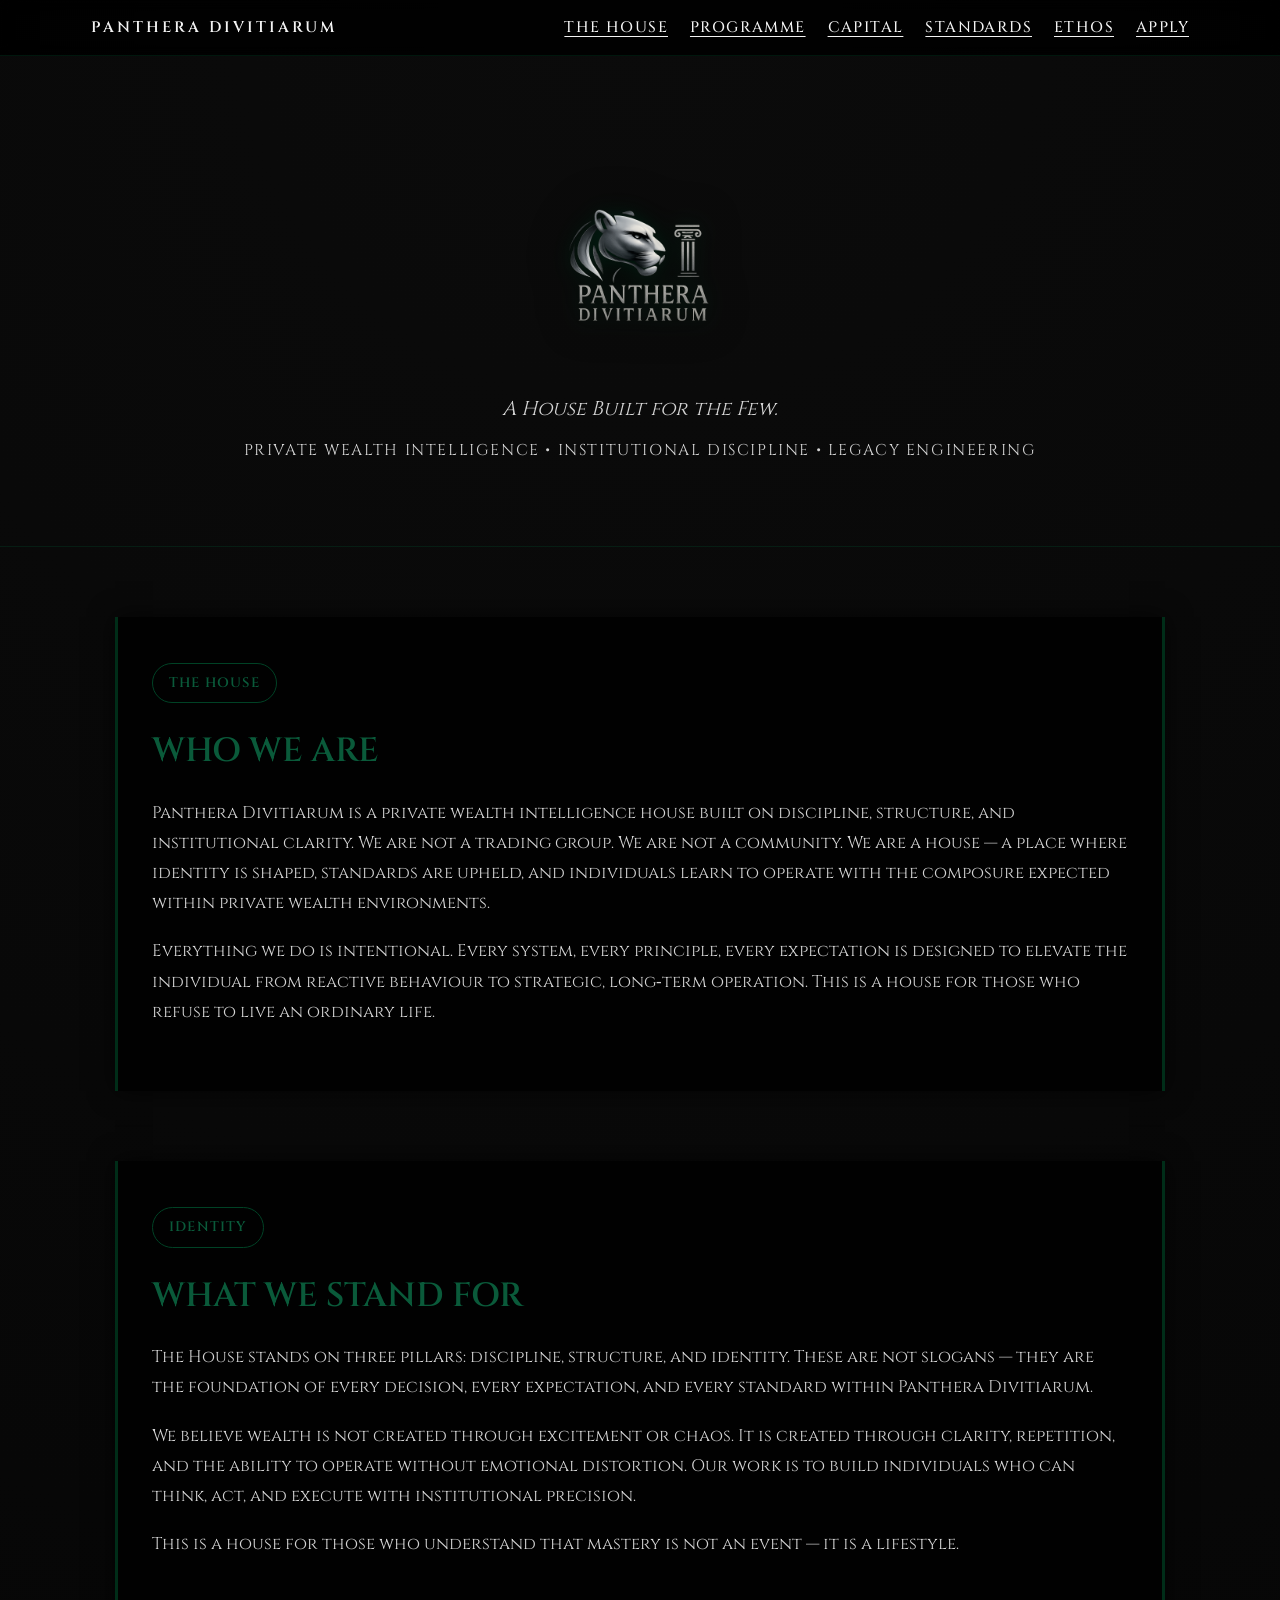
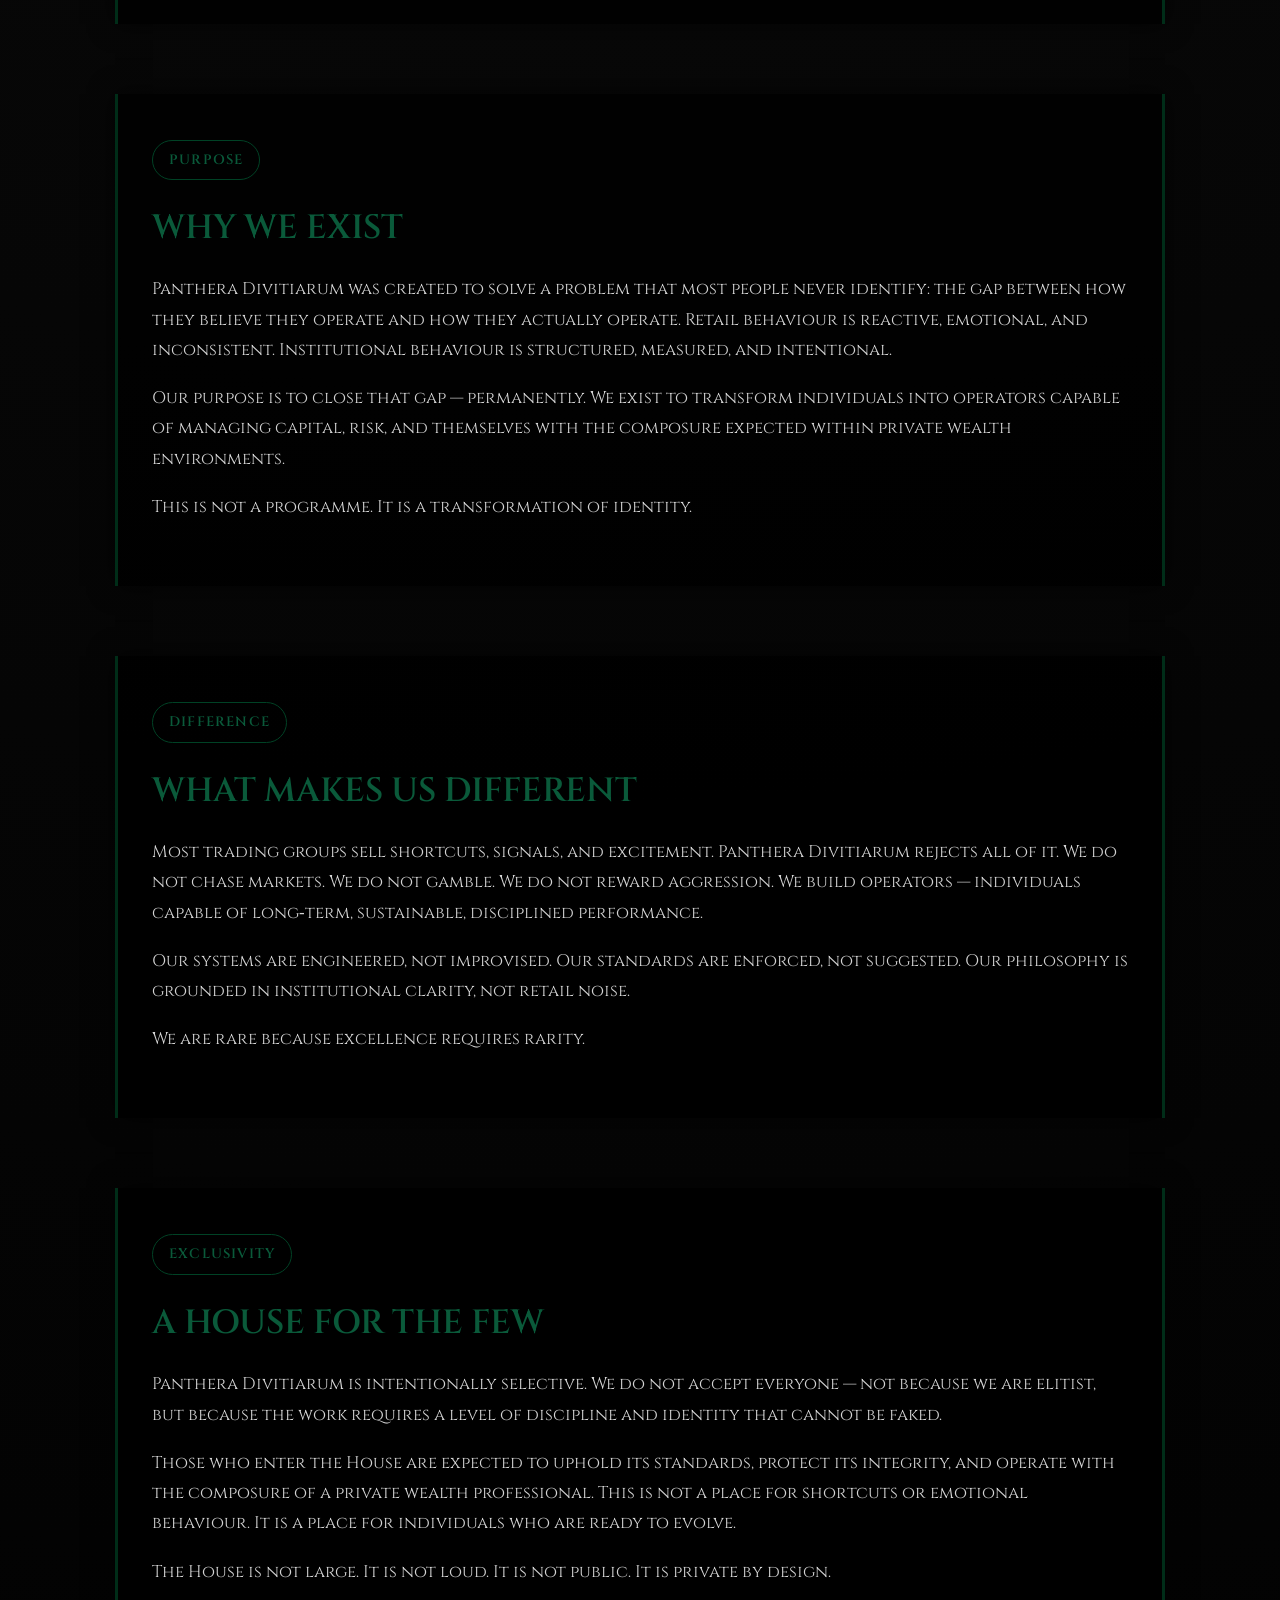
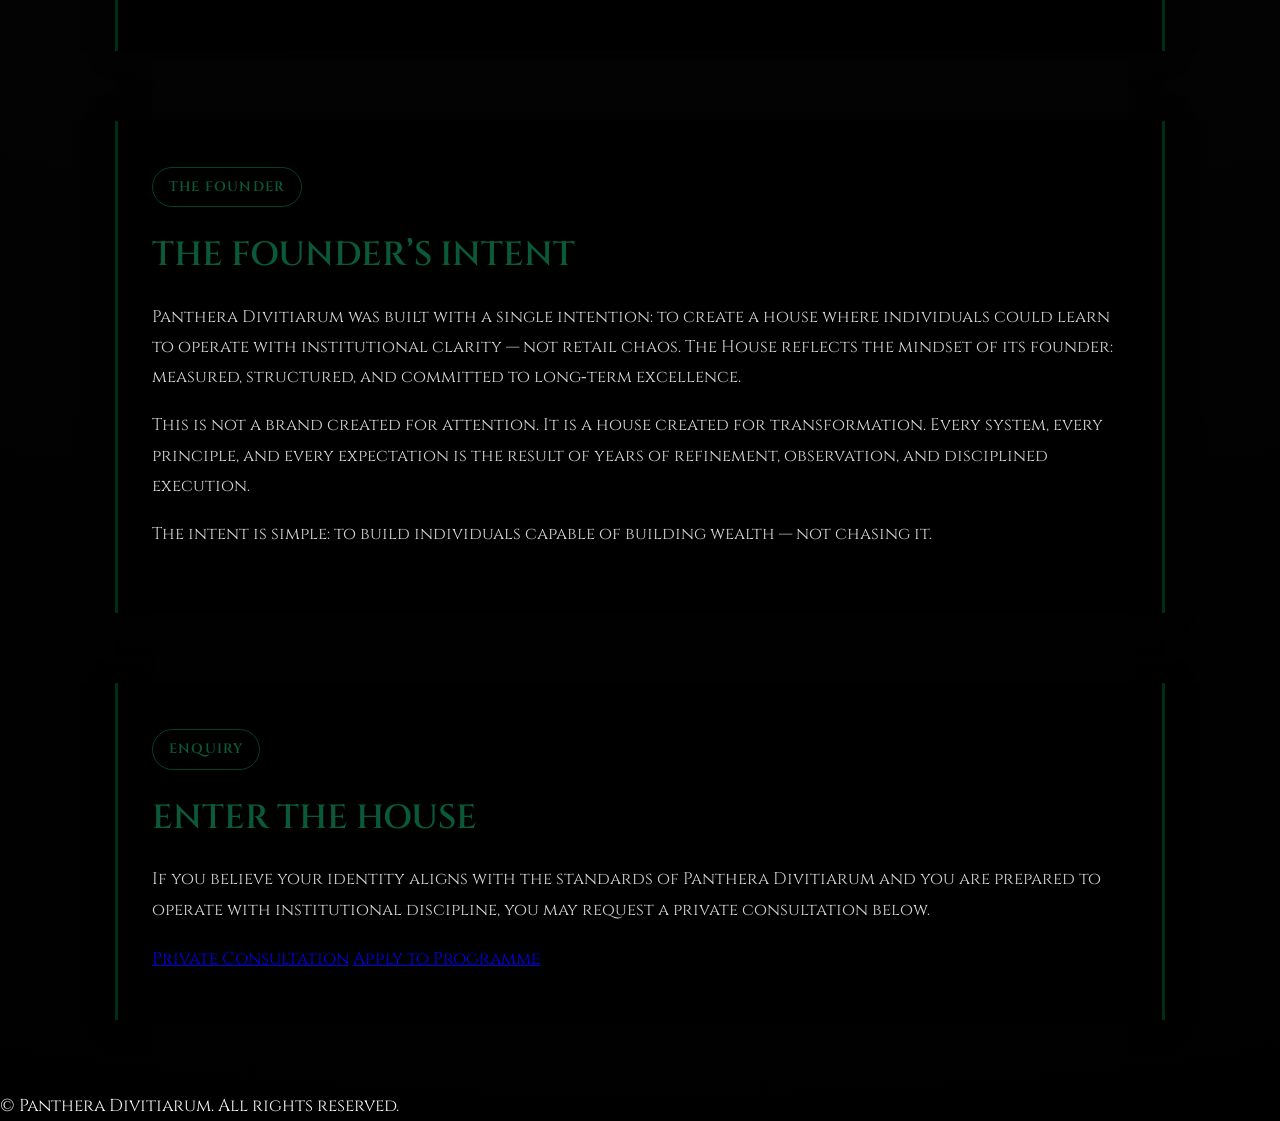
<file: index.html>
<!DOCTYPE html>
<html lang="en">
<head>
  <meta charset="UTF-8" />
  <meta name="viewport" content="width=device-width, initial-scale=1.0" />
  <title>Panthera Divitiarum — The House</title>

  <link href="https://fonts.googleapis.com/css2?family=Cinzel:wght@400;600;700&display=swap" rel="stylesheet">

  <style>
    :root {
      --brg: #004225;
      --brg-soft: #0a5a3a;
      --brg-dark: #002d18;
      --silver: #cfcfcf;
      --text-main: #f3f3f3;
      --text-soft: #d4d4d4;
      --border: rgba(0, 66, 37, 0.35);
      --bg: #050505;
    }

    * {
      margin: 0;
      padding: 0;
      box-sizing: border-box;
    }

    body {
      background: radial-gradient(circle at top, #0b0b0b 0%, #050505 55%, #000 100%);
      color: var(--text-main);
      font-family: 'Cinzel', serif;
      font-size: 1.08rem;
      line-height: 1.8;
      overflow-x: hidden;
      font-weight: 400;
    }

    /* NAVIGATION */
    .nav {
      position: sticky;
      top: 0;
      z-index: 20;
      background: rgba(0,0,0,0.9);
      border-bottom: 1px solid var(--border);
      backdrop-filter: blur(6px);
    }

    .nav-inner {
      max-width: 1150px;
      margin: 0 auto;
      padding: 14px 26px;
      display: flex;
      justify-content: space-between;
      align-items: center;
    }

    .nav-logo {
      font-size: 0.95rem;
      letter-spacing: 3px;
      color: var(--text-main);
      text-transform: uppercase;
      font-weight: 600;
    }

    .nav-links {
      display: flex;
      gap: 22px;
      font-size: 0.95rem;
      text-transform: uppercase;
      letter-spacing: 1.4px;
      font-weight: 500;
    }

    .nav-links a {
      color: var(--text-main);
      text-decoration: underline;
      text-underline-offset: 4px;
      text-decoration-thickness: 1px;
      transition: color 0.2s ease, text-decoration-thickness 0.2s ease;
    }

    .nav-links a:hover {
      color: var(--brg-soft);
      text-decoration-thickness: 2px;
    }

    /* HERO */
    header {
      text-align: center;
      padding: 110px 20px 80px;
      border-bottom: 1px solid var(--border);
    }

    .hero-logo-img {
      height: 200px;
      width: auto;
      display: block;
      margin: 0 auto 25px auto;
      filter:
        drop-shadow(0 0 10px rgba(0,66,37,0.45))
        drop-shadow(0 0 18px rgba(0,0,0,0.9));
    }

    .tagline {
      font-size: 1.25rem;
      margin-top: 8px;
      font-style: italic;
      color: var(--text-soft);
    }

    .subtag {
      margin-top: 10px;
      font-size: 0.98rem;
      text-transform: uppercase;
      letter-spacing: 1.6px;
      color: var(--text-soft);
    }

    /* SECTIONS */
    .section-wrapper {
      max-width: 1050px;
      margin: 70px auto;
      padding: 46px 34px;
      background: rgba(0,0,0,0.9);
      border-left: 3px solid var(--brg-dark);
      border-right: 3px solid var(--brg-dark);
      box-shadow: 0 0 24px rgba(0,0,0,0.7);
    }

    .section-wrapper h2 {
      font-size: 2.1rem;
      color: var(--brg-soft);
      margin-bottom: 16px;
      text-transform: uppercase;
      font-weight: 600;
    }

    .section-wrapper p {
      font-size: 1.05rem;
      color: var(--text-soft);
      margin-bottom: 18px;
      font-weight: 400;
    }

    .pill {
      display: inline-block;
      padding: 7px 16px;
      border-radius: 999px;
      border: 1px solid var(--brg);
      color: var(--brg-soft);
      font-size: 0.85rem;
      text-transform: uppercase;
      margin-bottom: 18px;
      font-weight: 600;
      letter-spacing: 1.2px;
    }
  </style>
</head>

<body>

  <!-- NAVIGATION -->
  <nav class="nav">
    <div class="nav-inner">
      <div class="nav-logo">Panthera Divitiarum</div>

      <div class="nav-links">
        <a href="the-house.html">The House</a>
        <a href="index.html#programme">Programme</a>
        <a href="index.html#capital">Capital</a>
        <a href="index.html#standards">Standards</a>
        <a href="index.html#ethos">Ethos</a>
        <a href="index.html#apply">Apply</a>
      </div>
    </div>
  </nav>

  <!-- HERO -->
  <header id="top">
    <img src="logo.png" alt="Panthera Divitiarum Crest" class="hero-logo-img">

    <p class="tagline">A House Built for the Few.</p>

    <p class="subtag">
      Private Wealth Intelligence • Institutional Discipline • Legacy Engineering
    </p>
  </header>

  <!-- SECTION 1 — WHO WE ARE -->
  <section class="section-wrapper">
    <span class="pill">The House</span>
    <h2>Who We Are</h2>

    <p>
      Panthera Divitiarum is a private wealth intelligence house built on discipline, structure, and institutional
      clarity. We are not a trading group. We are not a community. We are a house — a place where identity is shaped,
      standards are upheld, and individuals learn to operate with the composure expected within private wealth
      environments.
    </p>

    <p>
      Everything we do is intentional. Every system, every principle, every expectation is designed to elevate the
      individual from reactive behaviour to strategic, long‑term operation. This is a house for those who refuse to
      live an ordinary life.
    </p>
  </section>
    <!-- SECTION 2 — WHAT WE STAND FOR -->
  <section class="section-wrapper">
    <span class="pill">Identity</span>
    <h2>What We Stand For</h2>

    <p>
      The House stands on three pillars: discipline, structure, and identity. These are not slogans — they are the
      foundation of every decision, every expectation, and every standard within Panthera Divitiarum.
    </p>

    <p>
      We believe wealth is not created through excitement or chaos. It is created through clarity, repetition, and
      the ability to operate without emotional distortion. Our work is to build individuals who can think, act, and
      execute with institutional precision.
    </p>

    <p>
      This is a house for those who understand that mastery is not an event — it is a lifestyle.
    </p>
  </section>

  <!-- SECTION 3 — WHY WE EXIST -->
  <section class="section-wrapper">
    <span class="pill">Purpose</span>
    <h2>Why We Exist</h2>

    <p>
      Panthera Divitiarum was created to solve a problem that most people never identify: the gap between how they
      believe they operate and how they actually operate. Retail behaviour is reactive, emotional, and inconsistent.
      Institutional behaviour is structured, measured, and intentional.
    </p>

    <p>
      Our purpose is to close that gap — permanently. We exist to transform individuals into operators capable of
      managing capital, risk, and themselves with the composure expected within private wealth environments.
    </p>

    <p>
      This is not a programme. It is a transformation of identity.
    </p>
  </section>

  <!-- SECTION 4 — WHAT MAKES US DIFFERENT -->
  <section class="section-wrapper">
    <span class="pill">Difference</span>
    <h2>What Makes Us Different</h2>

    <p>
      Most trading groups sell shortcuts, signals, and excitement. Panthera Divitiarum rejects all of it. We do not
      chase markets. We do not gamble. We do not reward aggression. We build operators — individuals capable of
      long‑term, sustainable, disciplined performance.
    </p>

    <p>
      Our systems are engineered, not improvised. Our standards are enforced, not suggested. Our philosophy is
      grounded in institutional clarity, not retail noise.
    </p>

    <p>
      We are rare because excellence requires rarity.
    </p>
  </section>

  <!-- SECTION 5 — EXCLUSIVITY -->
  <section class="section-wrapper">
    <span class="pill">Exclusivity</span>
    <h2>A House for the Few</h2>

    <p>
      Panthera Divitiarum is intentionally selective. We do not accept everyone — not because we are elitist, but
      because the work requires a level of discipline and identity that cannot be faked.
    </p>

    <p>
      Those who enter the House are expected to uphold its standards, protect its integrity, and operate with the
      composure of a private wealth professional. This is not a place for shortcuts or emotional behaviour. It is a
      place for individuals who are ready to evolve.
    </p>

    <p>
      The House is not large. It is not loud. It is not public. It is private by design.
    </p>
  </section>

  <!-- SECTION 6 — FOUNDER'S INTENT -->
  <section class="section-wrapper">
    <span class="pill">The Founder</span>
    <h2>The Founder’s Intent</h2>

    <p>
      Panthera Divitiarum was built with a single intention: to create a house where individuals could learn to
      operate with institutional clarity — not retail chaos. The House reflects the mindset of its founder: measured,
      structured, and committed to long‑term excellence.
    </p>

    <p>
      This is not a brand created for attention. It is a house created for transformation. Every system, every
      principle, and every expectation is the result of years of refinement, observation, and disciplined execution.
    </p>

    <p>
      The intent is simple: to build individuals capable of building wealth — not chasing it.
    </p>
  </section>

  <!-- CTA -->
  <section class="section-wrapper">
    <span class="pill">Enquiry</span>
    <h2>Enter the House</h2>

    <p>
      If you believe your identity aligns with the standards of Panthera Divitiarum and you are prepared to operate
      with institutional discipline, you may request a private consultation below.
    </p>

    <div class="cta-block">
      <a href="mailto:contact@pantheradivitiarum.com" class="cta-btn">Private Consultation</a>
      <a href="index.html#apply" class="cta-btn">Apply to Programme</a>
    </div>
  </section>

  <!-- FOOTER -->
  <footer>
    <p>© Panthera Divitiarum. All rights reserved.</p>
  </footer>

</body>
</html>
</file>
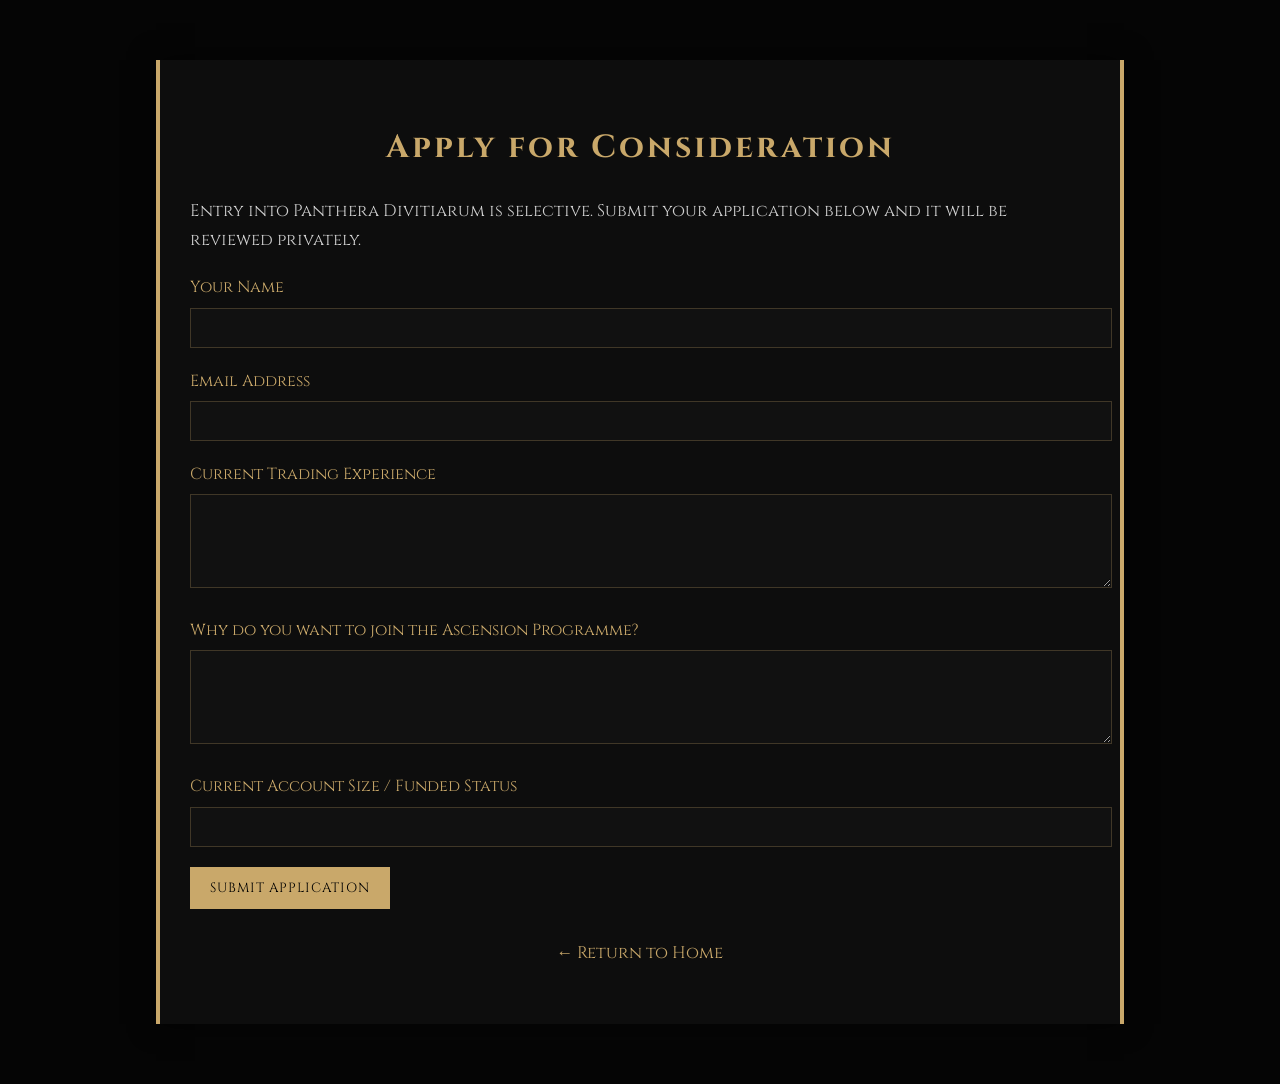
<file: apply.html>
<!DOCTYPE html>
<html lang="en">
<head>
  <meta charset="UTF-8">
  <meta name="viewport" content="width=device-width, initial-scale=1.0">
  <title>Apply — Panthera Divitiarum</title>
  <link href="https://fonts.googleapis.com/css2?family=Cinzel:wght@400;700&display=swap" rel="stylesheet">

  <style>
    body {
      margin: 0;
      background: #050505;
      color: #e0e0e0;
      font-family: 'Cinzel', serif;
      line-height: 1.7;
    }

    :root {
      --gold: #c9a86a;
      --border: rgba(201,168,106,0.25);
    }

    .wrapper {
      max-width: 900px;
      margin: 60px auto;
      padding: 40px 30px;
      border-left: 4px solid var(--gold);
      border-right: 4px solid var(--gold);
      background: rgba(255,255,255,0.03);
      box-shadow: 0 0 25px rgba(0,0,0,0.6);
    }

    h1 {
      color: var(--gold);
      text-align: center;
      letter-spacing: 3px;
    }

    p {
      font-size: 1.05rem;
      color: #d0d0d0;
    }

    label {
      display: block;
      margin-top: 20px;
      color: var(--gold);
    }

    input, textarea {
      width: 100%;
      padding: 10px;
      margin-top: 6px;
      background: #111;
      border: 1px solid var(--border);
      color: #e0e0e0;
      font-family: 'Cinzel', serif;
    }

    button {
      margin-top: 20px;
      padding: 12px 20px;
      background: var(--gold);
      border: none;
      color: #000;
      font-family: 'Cinzel', serif;
      cursor: pointer;
      letter-spacing: 1px;
      text-transform: uppercase;
    }

    .back {
      display: block;
      margin-top: 30px;
      text-align: center;
    }

    a {
      color: var(--gold);
      text-decoration: none;
    }

    a:hover {
      color: #fff;
    }
  </style>
</head>

<body>

  <div class="wrapper">
    <h1>Apply for Consideration</h1>

    <p>
      Entry into Panthera Divitiarum is selective. Submit your application below and it will be reviewed privately.
    </p>

    <form action="https://formsubmit.co/pantherapantheradiviate@outlook.com" method="POST">

      <!-- Disable captcha -->
      <input type="hidden" name="_captcha" value="false">

      <!-- Redirect after submission -->
      <input type="hidden" name="_next" value="https://tkaye471-source.github.io/Panthera/thank-you.html">

      <label>Your Name</label>
      <input type="text" name="Name" required>

      <label>Email Address</label>
      <input type="email" name="Email" required>

      <label>Current Trading Experience</label>
      <textarea name="Experience" rows="4" required></textarea>

      <label>Why do you want to join the Ascension Programme?</label>
      <textarea name="Reason" rows="4" required></textarea>

      <label>Current Account Size / Funded Status</label>
      <input type="text" name="Account Status" required>

      <button type="submit">Submit Application</button>
    </form>

    <p class="back">
      <a href="index.html">← Return to Home</a>
    </p>
  </div>

</body>
</html>
</file>
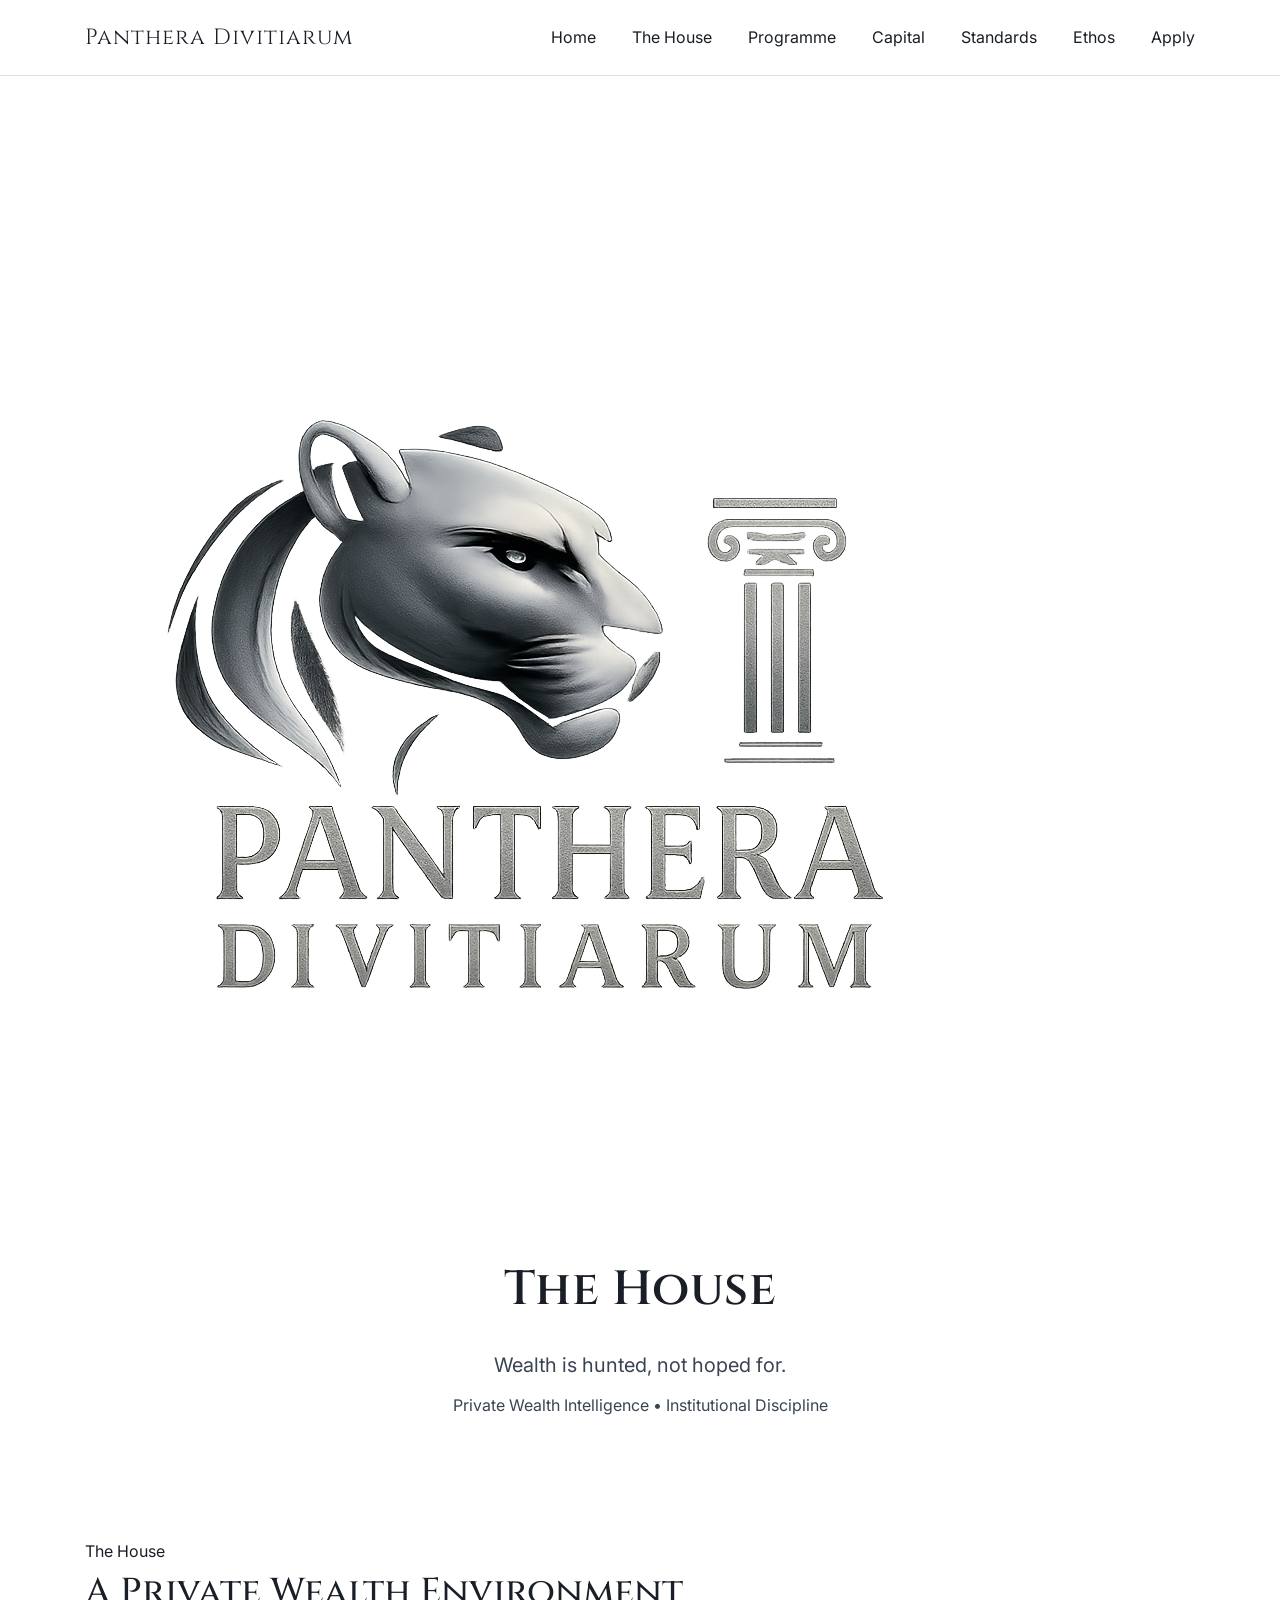
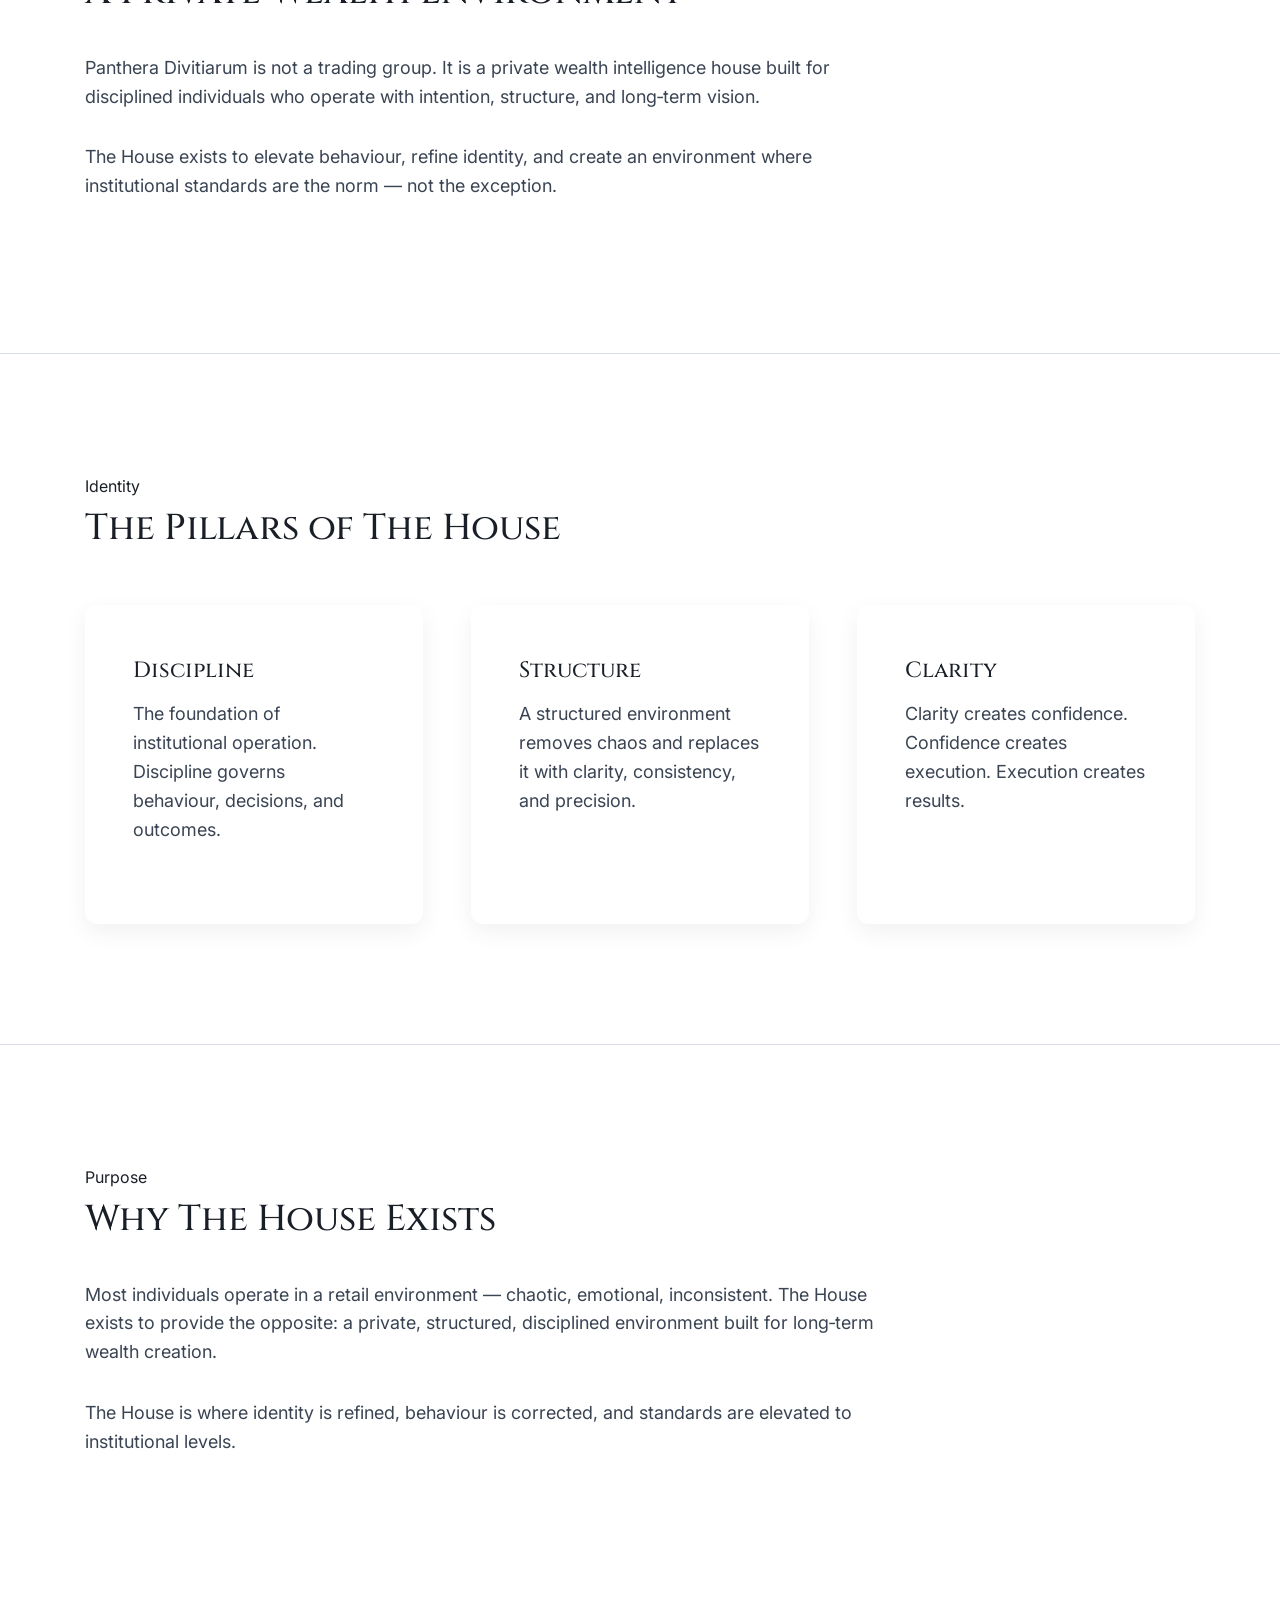
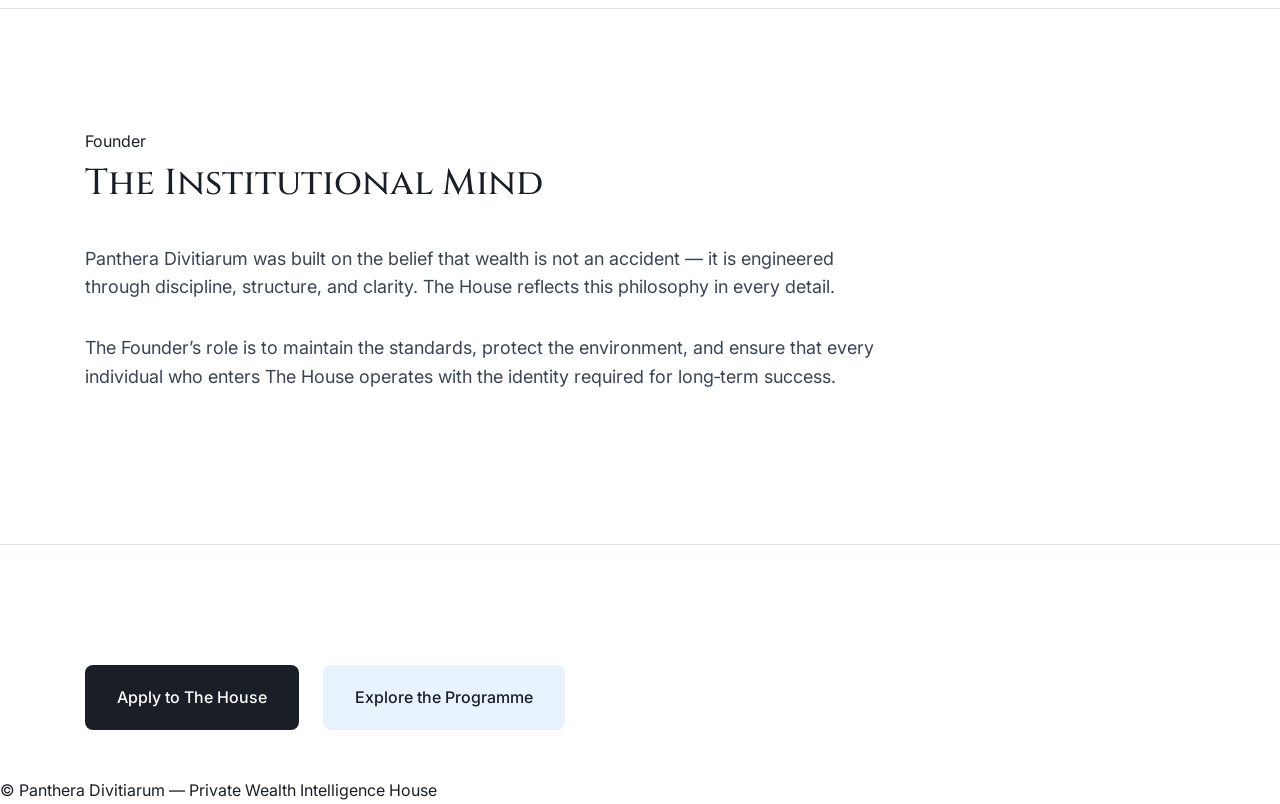
<file: thehouse.html>
<!DOCTYPE html>
<html lang="en">
<head>
  <meta charset="UTF-8">
  <meta name="viewport" content="width=device-width, initial-scale=1.0">
  <title>The House — Panthera Divitiarum</title>

  <!-- Global Luxury Stylesheet -->
  <link rel="stylesheet" href="styles.css">

  <!-- Fonts -->
  <link href="https://fonts.googleapis.com/css2?family=Cinzel:wght@400;600&family=Inter:wght@300;400&family=JetBrains+Mono&display=swap" rel="stylesheet">
</head>

<body>

  <!-- NAVIGATION -->
  <nav>
    <div class="nav-inner">
      <div class="nav-logo">Panthera Divitiarum</div>

      <div class="nav-links">
        <a href="index.html">Home</a>
        <a href="the-house.html">The House</a>
        <a href="programme.html">Programme</a>
        <a href="capital.html">Capital</a>
        <a href="standards.html">Standards</a>
        <a href="ethos.html">Ethos</a>
        <a href="apply.html">Apply</a>
      </div>
    </div>
  </nav>

  <!-- HERO -->
  <section class="hero">
    <img src="logo.png" alt="Panthera Divitiarum Crest">

    <h1 class="pd-title">The House</h1>

    <p class="tagline">Wealth is hunted, not hoped for.</p>

    <p class="subtag">
      Private Wealth Intelligence • Institutional Discipline
    </p>
  </section>

  <!-- SECTION 1 — WHAT THE HOUSE IS -->
  <section class="section">
    <span class="pd-pill">The House</span>
    <h2 class="pd-section">A Private Wealth Environment</h2>

    <p class="pd-body">
      Panthera Divitiarum is not a trading group. It is a private wealth intelligence house built for disciplined individuals who operate with intention, structure, and long‑term vision.
    </p>

    <p class="pd-body">
      The House exists to elevate behaviour, refine identity, and create an environment where institutional standards are the norm — not the exception.
    </p>
  </section>

  <!-- DIVIDER -->
  <div class="pd-divider"></div>

  <!-- SECTION 2 — IDENTITY PILLARS -->
  <section class="section">
    <span class="pd-pill">Identity</span>
    <h2 class="pd-section">The Pillars of The House</h2>

    <div class="pd-grid-3">
      <div class="pd-card">
        <h3 class="pd-sub">Discipline</h3>
        <p class="pd-body">The foundation of institutional operation. Discipline governs behaviour, decisions, and outcomes.</p>
      </div>

      <div class="pd-card">
        <h3 class="pd-sub">Structure</h3>
        <p class="pd-body">A structured environment removes chaos and replaces it with clarity, consistency, and precision.</p>
      </div>

      <div class="pd-card">
        <h3 class="pd-sub">Clarity</h3>
        <p class="pd-body">Clarity creates confidence. Confidence creates execution. Execution creates results.</p>
      </div>
    </div>
  </section>

  <!-- DIVIDER -->
  <div class="pd-divider"></div>

  <!-- SECTION 3 — WHY THE HOUSE EXISTS -->
  <section class="section">
    <span class="pd-pill">Purpose</span>
    <h2 class="pd-section">Why The House Exists</h2>

    <p class="pd-body">
      Most individuals operate in a retail environment — chaotic, emotional, inconsistent. The House exists to provide the opposite: a private, structured, disciplined environment built for long‑term wealth creation.
    </p>

    <p class="pd-body">
      The House is where identity is refined, behaviour is corrected, and standards are elevated to institutional levels.
    </p>
  </section>

  <!-- DIVIDER -->
  <div class="pd-divider"></div>

  <!-- SECTION 4 — FOUNDER -->
  <section class="section">
    <span class="pd-pill">Founder</span>
    <h2 class="pd-section">The Institutional Mind</h2>

    <p class="pd-body">
      Panthera Divitiarum was built on the belief that wealth is not an accident — it is engineered through discipline, structure, and clarity. The House reflects this philosophy in every detail.
    </p>

    <p class="pd-body">
      The Founder’s role is to maintain the standards, protect the environment, and ensure that every individual who enters The House operates with the identity required for long‑term success.
    </p>
  </section>

  <!-- DIVIDER -->
  <div class="pd-divider"></div>

  <!-- SECTION 5 — CTA -->
  <section class="section">
    <div class="pd-cta">
      <a href="apply.html" class="btn">Apply to The House</a>
      <a href="programme.html" class="btn-secondary">Explore the Programme</a>
    </div>
  </section>

  <!-- FOOTER -->
  <footer>
    © Panthera Divitiarum — Private Wealth Intelligence House
  </footer>

</body>
</html>
</file>
<file: styles.css>
/* ----------------------------------------------------------
   BLOCK 1 — CORE FOUNDATIONS
   Panthera Divitiarum Design System
   Colours • Typography • Spacing • Shadows • Animations • Reset
---------------------------------------------------------- */

/* Typography Imports */
@import url('https://fonts.googleapis.com/css2?family=Cinzel:wght@400;500;600;700&family=Inter:wght@300;400;500;600&display=swap');

/* Root Variables */
:root {
  /* Brand Colours */
  --white: #ffffff;
  --offwhite: #f7f9fc;
  --babyblue: #e8f3ff;
  --blue-accent: #bcd9ff;
  --ink: #1a1f27;
  --ink-soft: #3a4453;
  --silver: #d9dee7;

  /* Shadows (Soft Luxury) */
  --shadow-soft: 0 8px 24px rgba(0, 0, 0, 0.06);

  /* Spacing Scale (Luxury Variable Rhythm) */
  --space-xxs: 6px;
  --space-xs: 12px;
  --space-sm: 20px;
  --space-md: 32px;
  --space-lg: 48px;
  --space-xl: 72px;
  --space-xxl: 120px;

  /* Layout Width */
  --max-width: 1150px;

  /* Typography */
  --font-heading: 'Cinzel', serif;
  --font-body: 'Inter', sans-serif;

  /* Animation Durations (Mixed Speeds) */
  --fade-slow: 1.2s;   /* Hero */
  --fade-medium: 0.8s; /* Sections */
  --fade-fast: 0.5s;   /* Cards & Buttons */
}

/* ----------------------------------------------------------
   RESET
---------------------------------------------------------- */
* {
  margin: 0;
  padding: 0;
  box-sizing: border-box;
}

body {
  background: var(--white);
  color: var(--ink);
  font-family: var(--font-body);
  line-height: 1.6;
  -webkit-font-smoothing: antialiased;
}

img {
  max-width: 100%;
  display: block;
}

/* ----------------------------------------------------------
   BASE LAYOUT
---------------------------------------------------------- */
.section {
  max-width: var(--max-width);
  margin: 0 auto;
  padding: var(--space-lg) var(--space-sm);
}

/* Luxury Variable Section Rhythm */
section {
  padding-top: var(--space-xl);
  padding-bottom: var(--space-xxl);
}

/* ----------------------------------------------------------
   ANIMATIONS
---------------------------------------------------------- */
@keyframes fadeInHero {
  from { opacity: 0; transform: translateY(20px); }
  to { opacity: 1; transform: translateY(0); }
}

@keyframes fadeInSection {
  from { opacity: 0; transform: translateY(20px); }
  to { opacity: 1; transform: translateY(0); }
}
/* ----------------------------------------------------------
   BLOCK 2 — TYPOGRAPHY, BUTTONS, CARDS, GRIDS
   Headings • Body • Buttons • Cards • Grids • Hybrid Corners
---------------------------------------------------------- */

/* ----------------------------------------------------------
   TYPOGRAPHY SYSTEM
---------------------------------------------------------- */

/* Headings */
.pd-title {
  font-family: var(--font-heading);
  font-size: 48px;
  font-weight: 600;
  letter-spacing: 0.5px;
  margin-bottom: var(--space-sm);
  color: var(--ink);
}

.pd-section {
  font-family: var(--font-heading);
  font-size: 36px;
  font-weight: 500;
  margin-bottom: var(--space-md);
  color: var(--ink);
}

.pd-sub {
  font-family: var(--font-heading);
  font-size: 22px;
  font-weight: 500;
  margin-bottom: var(--space-xs);
  color: var(--ink);
}

/* Body Text */
.pd-body {
  font-size: 18px;
  color: var(--ink-soft);
  max-width: 800px;
  margin-bottom: var(--space-md);
}

/* Lead Text (Luxury Intro Paragraphs) */
.pd-lead {
  font-size: 20px;
  line-height: 1.7;
  color: var(--ink);
  max-width: 850px;
  margin-bottom: var(--space-lg);
}

/* Fine Print (Institutional) */
.pd-fine {
  font-size: 14px;
  color: var(--ink-soft);
  opacity: 0.8;
  margin-top: var(--space-sm);
}

/* Prestige Divider */
.pd-divider {
  width: 100%;
  height: 1px;
  background: var(--silver);
  margin: var(--space-xl) 0;
}


/* ----------------------------------------------------------
   BUTTON SYSTEM (Hybrid Corners)
---------------------------------------------------------- */

.btn {
  display: inline-block;
  background: var(--ink);
  color: var(--white);
  padding: var(--space-sm) var(--space-md);
  border-radius: 8px; /* Hybrid: soft but controlled */
  text-decoration: none;
  font-weight: 500;
  transition: background var(--fade-fast), transform var(--fade-fast);
}

.btn:hover {
  background: var(--ink-soft);
  transform: translateY(-3px);
}

.btn-secondary {
  display: inline-block;
  background: var(--babyblue);
  color: var(--ink);
  padding: var(--space-sm) var(--space-md);
  border-radius: 8px;
  text-decoration: none;
  font-weight: 500;
  margin-left: var(--space-sm);
  transition: background var(--fade-fast), transform var(--fade-fast);
}

.btn-secondary:hover {
  background: var(--blue-accent);
  transform: translateY(-3px);
}


/* ----------------------------------------------------------
   CARD SYSTEM (Hybrid Corners + Soft Luxury Shadow)
---------------------------------------------------------- */

.pd-card {
  background: var(--white);
  padding: var(--space-lg);
  border-radius: 12px; /* Hybrid: softer for identity components */
  box-shadow: var(--shadow-soft);
  transition: transform var(--fade-medium), box-shadow var(--fade-medium);
  animation: fadeInSection var(--fade-medium) ease-out;
}

.pd-card:hover {
  transform: translateY(-6px);
  box-shadow: 0 12px 32px rgba(0, 0, 0, 0.08);
}


/* ----------------------------------------------------------
   GRID SYSTEM
---------------------------------------------------------- */

.pd-grid-2 {
  display: grid;
  grid-template-columns: repeat(2, 1fr);
  gap: var(--space-lg);
  margin-top: var(--space-lg);
}

.pd-grid-3 {
  display: grid;
  grid-template-columns: repeat(3, 1fr);
  gap: var(--space-lg);
  margin-top: var(--space-lg);
}

.pd-grid-4 {
  display: grid;
  grid-template-columns: repeat(4, 1fr);
  gap: var(--space-lg);
  margin-top: var(--space-lg);
}
/* ----------------------------------------------------------
   BLOCK 3 — STRUCTURAL LAYOUT COMPONENTS
   Navigation • Hero • Columns • Gradient Sections • Founder Block
---------------------------------------------------------- */


/* ----------------------------------------------------------
   NAVIGATION
---------------------------------------------------------- */

nav {
  background: var(--white);
  border-bottom: 1px solid var(--silver);
  padding: var(--space-sm) 0;
  position: sticky;
  top: 0;
  z-index: 100;
}

.nav-inner {
  max-width: var(--max-width);
  margin: 0 auto;
  display: flex;
  justify-content: space-between;
  align-items: center;
  padding: 0 var(--space-sm);
}

.nav-logo {
  font-family: var(--font-heading);
  font-size: 22px;
  letter-spacing: 1px;
  color: var(--ink);
}

.nav-links a {
  margin-left: var(--space-md);
  text-decoration: none;
  color: var(--ink);
  font-weight: 400;
  transition: color var(--fade-fast);
}

.nav-links a:hover {
  color: var(--ink-soft);
}


/* ----------------------------------------------------------
   HERO (Ultra-Slow Luxury Fade)
---------------------------------------------------------- */

.hero {
  text-align: center;
  padding: var(--space-xxl) var(--space-sm) var(--space-xl);
  animation: fadeInHero var(--fade-slow) ease-out;
}

.hero .pd-title {
  margin-top: var(--space-md);
}

.tagline {
  font-size: 20px;
  color: var(--ink-soft);
  margin-bottom: var(--space-xs);
}

.subtag {
  font-size: 16px;
  color: var(--ink-soft);
}


/* ----------------------------------------------------------
   GRADIENT SECTIONS (Luxury Transitions)
---------------------------------------------------------- */

.gradient-section {
  background: linear-gradient(to bottom, var(--white), var(--babyblue));
  padding-top: var(--space-xxl);
  padding-bottom: var(--space-xxl);
}


/* ----------------------------------------------------------
   TWO-COLUMN LAYOUT
---------------------------------------------------------- */

.pd-two-col {
  display: grid;
  grid-template-columns: 1fr 1fr;
  gap: var(--space-xl);
  align-items: center;
  margin-top: var(--space-xl);
}

.pd-two-col img {
  border-radius: 12px; /* Hybrid: soft for imagery */
  box-shadow: var(--shadow-soft);
}


/* ----------------------------------------------------------
   THREE-COLUMN LAYOUT
---------------------------------------------------------- */

.pd-three-col {
  display: grid;
  grid-template-columns: repeat(3, 1fr);
  gap: var(--space-xl);
  margin-top: var(--space-xl);
}


/* ----------------------------------------------------------
   SIDE-BY-SIDE BLOCK (Institutional)
---------------------------------------------------------- */

.pd-side-by-side {
  display: flex;
  justify-content: space-between;
  gap: var(--space-xl);
  margin-top: var(--space-xl);
}

.pd-side-by-side > div {
  flex: 1;
}


/* ----------------------------------------------------------
   FOUNDER BLOCK (Identity Component)
---------------------------------------------------------- */

.founder-block {
  background: var(--offwhite);
  padding: var(--space-xl);
  border-radius: 12px; /* Hybrid: soft for identity */
  box-shadow: var(--shadow-soft);
  animation: fadeInSection var(--fade-medium) ease-out;
}

.founder-block .pd-sub {
  margin-bottom: var(--space-sm);
}

.founder-block .pd-body {
  margin-bottom: 0;
}


/* ----------------------------------------------------------
   PRESTIGE SECTION WRAPPER
---------------------------------------------------------- */

.pd-prestige {
  background: var(--offwhite);
  padding: var(--space-xxl) 0;
  border-top: 1px solid var(--silver);
  border-bottom: 1px solid var(--silver);
}
</file>
